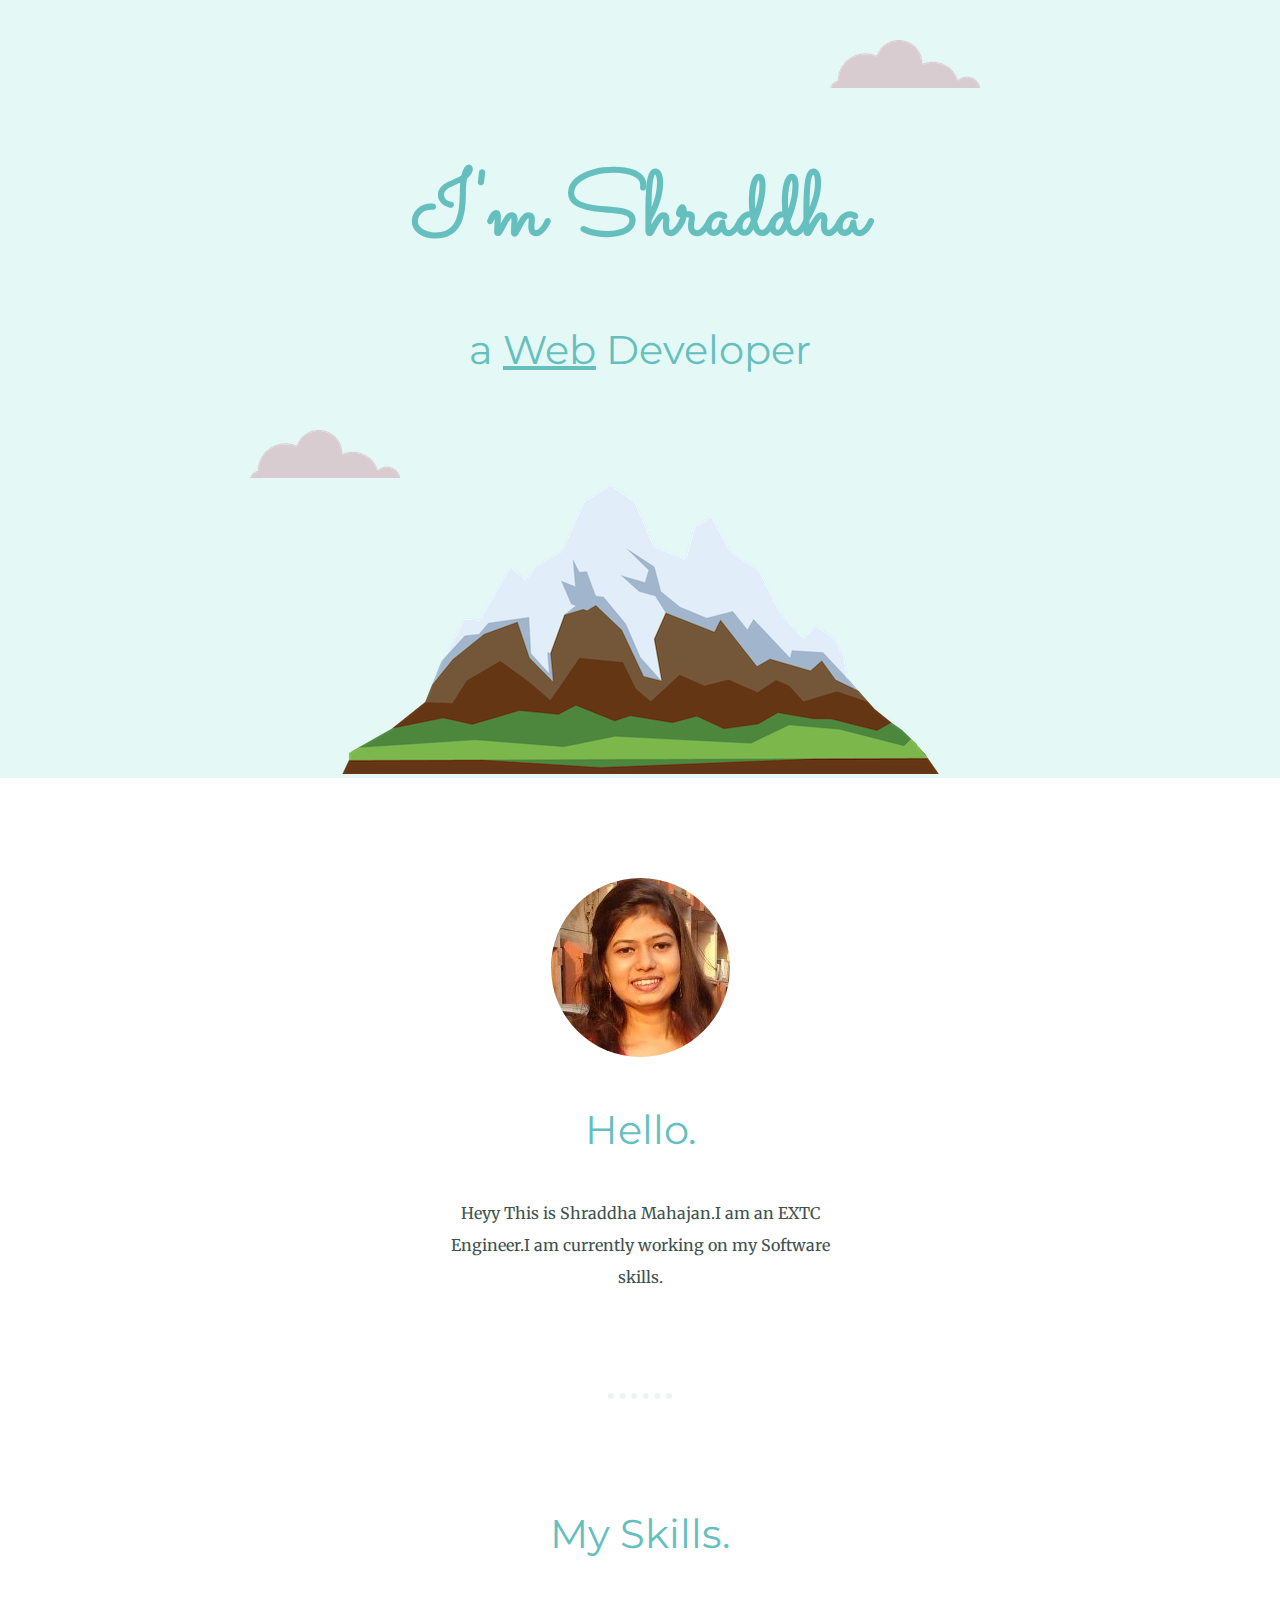
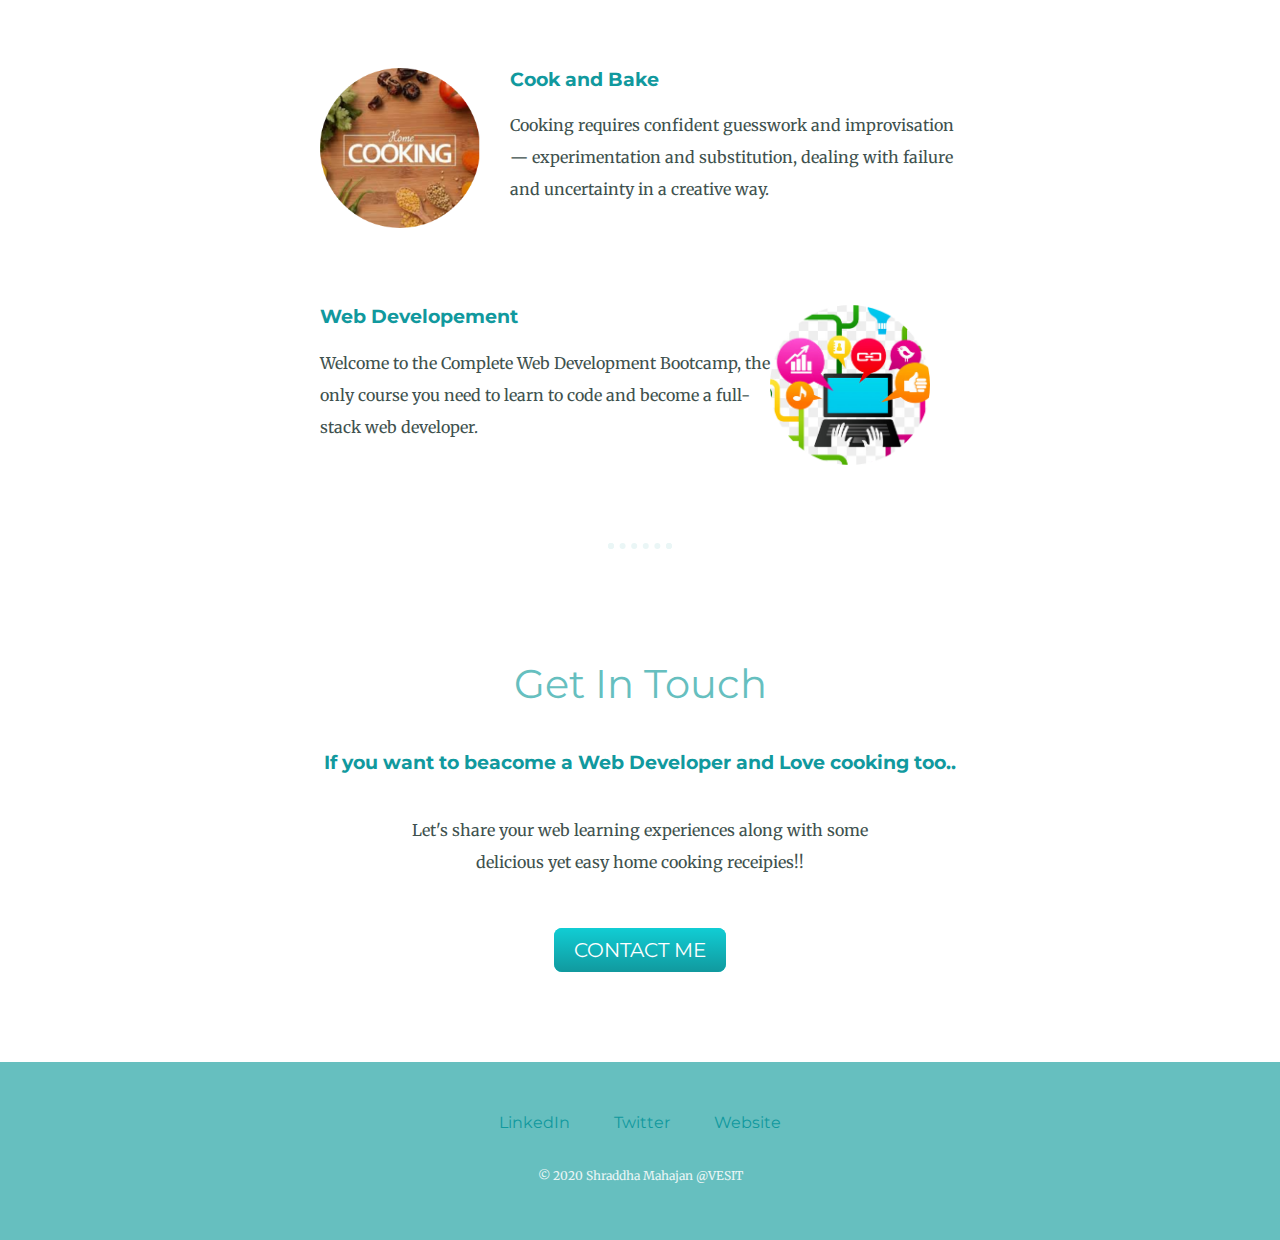
<file: CSS-My Site/index.html>
<!DOCTYPE html>
<html lang="en" dir="ltr">

<head>
  <meta charset="utf-8">
  <title>Shraddha Mahajan</title>
  <link rel="stylesheet" href="CSS/style.css">
  <link rel="icon" href="favicon.ico">
  <link href="https://fonts.googleapis.com/css2?family=Merriweather&family=Montserrat&family=Sacramento&display=swap" rel="stylesheet">
</head>

<body>
  <div class="top-container">
    <img class="top-cloud" src="images/cloud.png" alt="Cloud image">
    <h1>I'm Shraddha</h1>
    <h2>a <span class="eng">Web</span> Developer</h2>
    <img class="bottom-cloud" src="images/cloud.png" alt="Cloud image">
    <img src="images/mountain.png" alt="Mountain image">
  </div>
  <div class="middle-container">
    <div class="profile">
      <img src="images/myimage.png" alt="">
      <h2>Hello.</h2>
      <p class="intro">Heyy This is Shraddha Mahajan.I am an EXTC Engineer.I am currently working on my Software skills.</p>
    </div>
    <hr>
    <div class="skills">
      <h2>My Skills.</h2>
      <div class="skill-row">
        <img class="cook" src="images/cook.png" alt="">
        <h3>Cook and Bake</h3>
        <p>Cooking requires confident guesswork and improvisation — experimentation and substitution, dealing with failure and uncertainty in a creative way.</p>
      </div>
      <div class="skill-row">
        <img class="web" src="images/skillweb.png" alt="">
        <h3>Web Developement</h3>
        <p>Welcome to the Complete Web Development Bootcamp, the only course you need to learn to code and become a full-stack web developer.</p>
      </div>
    </div>
    <hr>
    <div class="contact-me">
      <h2>Get In Touch</h2>
      <h3>If you want to beacome a Web Developer and Love cooking too..</h3>
      <p class="contact">Let's share your web learning experiences along with some delicious yet easy home cooking receipies!!</p>
      <a class="btn" href="mailto:m.shraddha2323@gmail.com">CONTACT ME</a>
    </div>
  </div>


  <div class="bottom-container">
    <a class="footer-link" href="https://www.linkedin.com/">LinkedIn</a>
    <a class="footer-link" href="https://twitter.com/">Twitter</a>
    <a class="footer-link" href="https://www.appbrewery.co/">Website</a>
    <p class="copyright">© 2020 Shraddha Mahajan @VESIT</p>
  </div>
</body>

</html>
</file>
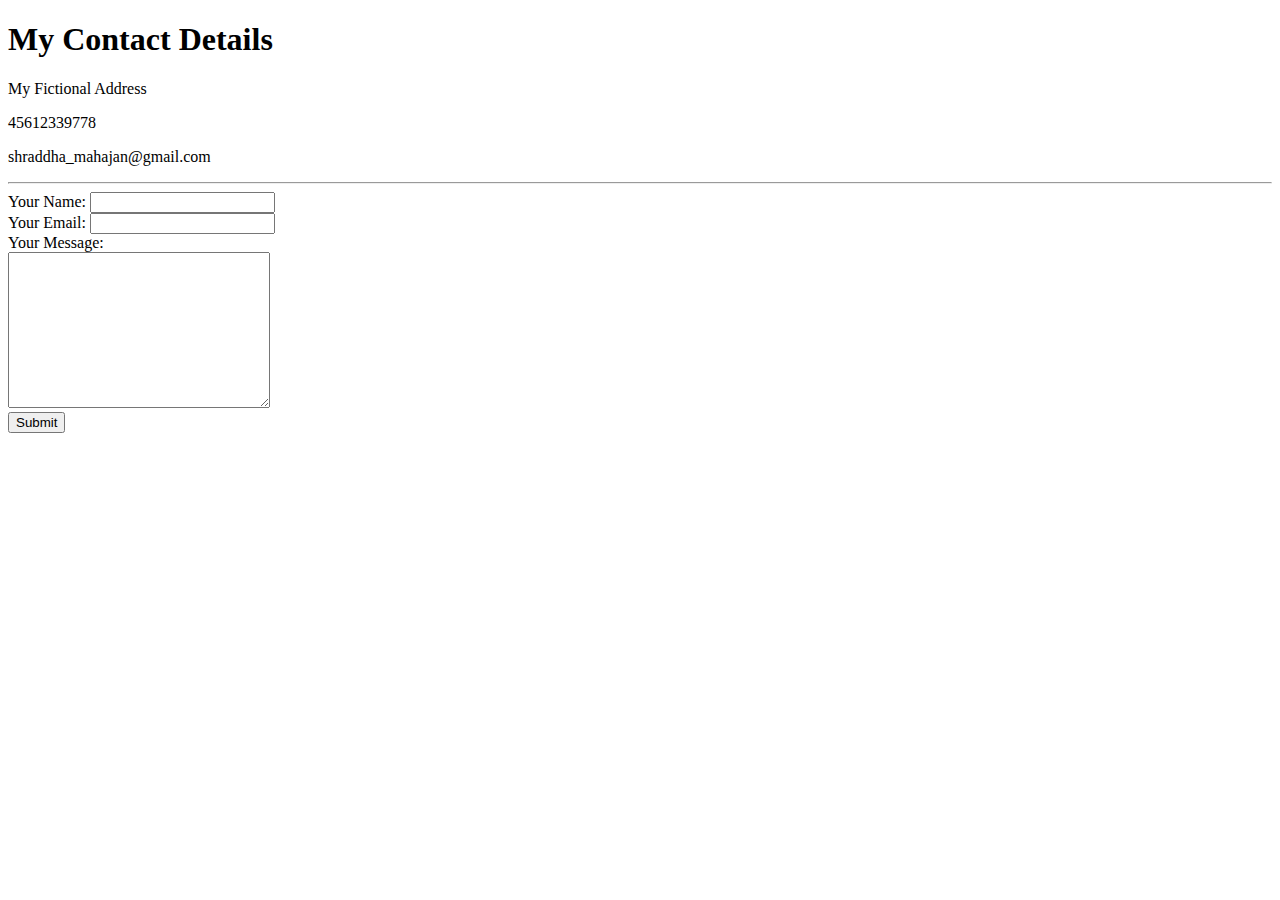
<file: ContactMe.html>
<!DOCTYPE html>
<html lang="en" dir="ltr">
  <head>
    <meta charset="utf-8">
    <title>Contact Me</title>
  </head>
  <body>
    <h1>My Contact Details</h1>
    <p>My Fictional Address</p>
    <p>45612339778</p>
    <p>shraddha_mahajan@gmail.com</p>
    <hr>
    <form action="mailto:info@m.shraddha2323@gmail.com" method="post" enctype="text/plain">
      <label>Your Name:</label>
      <input type="text" name="YourName" value=""><br>
      <label>Your Email:</label>
      <input type="email" name="YourEmail" value=""><br>
      <label>Your Message:</label><br>
      <textarea name="yourMessage" rows="10" cols="30"></textarea><br>
      <input type="submit" name="">
    </form>
  </body>
</html>
</file>
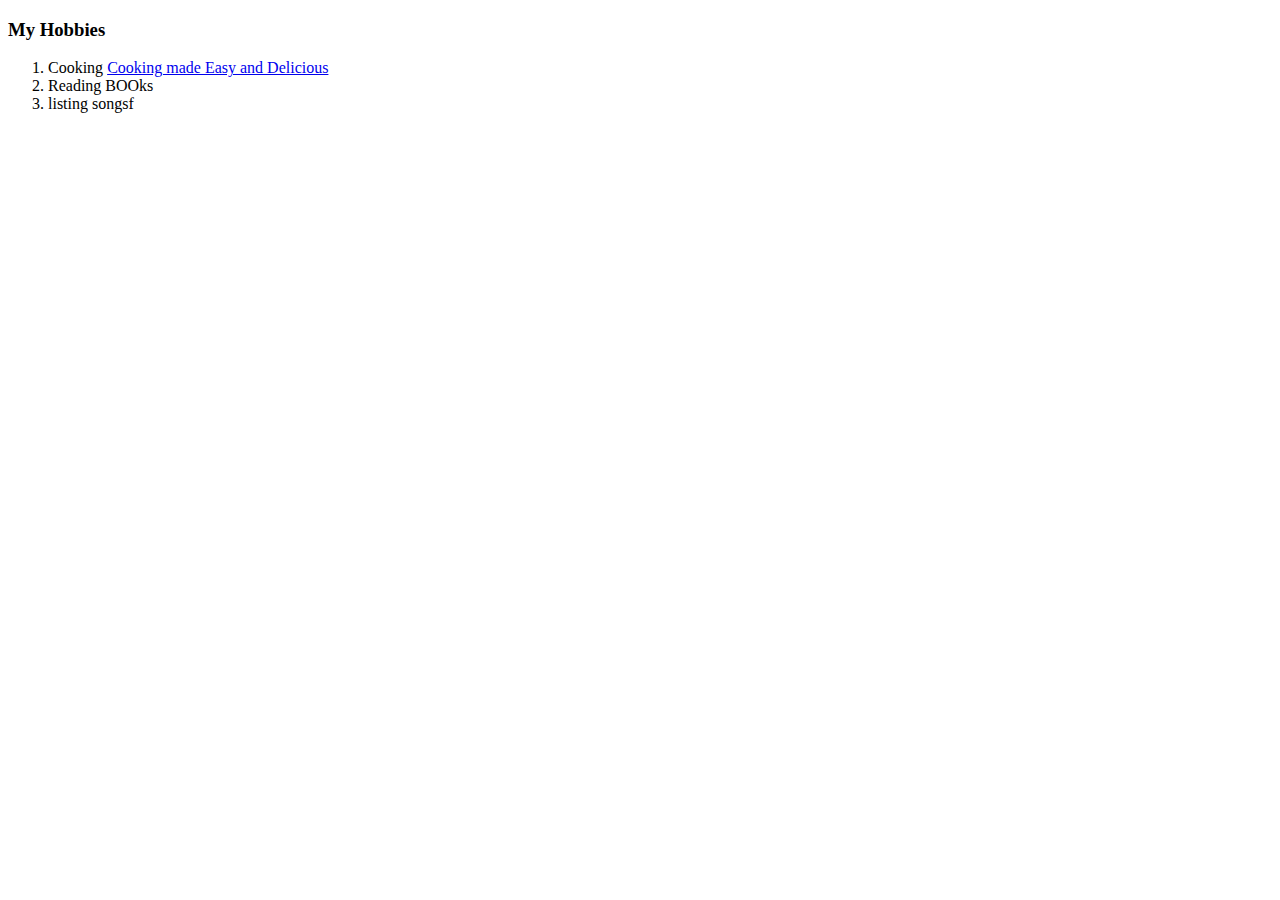
<file: hobbies.html>
<!DOCTYPE html>
<html lang="en" dir="ltr">
  <head>
    <meta charset="utf-8">
    <title>My Hobbies</title>
  </head>
  <body>
    <h3>My Hobbies</h3>
    <ol>
      <li>Cooking <a href="https://www.youtube.com/c/YourFoodLab/videos">Cooking made Easy and Delicious</a></li>
      <li>Reading BOOks</li>
      <li>listing songsf</li>
    </ol>
  </body>
</html>
</file>
<file: CSS-My Site/CSS/style.css>
body{
  color: #40514E;
  margin: 0;
  text-align: center;
  font-family: 'Merriweather', serif;
}
h1{
  color: #66BFBF;
  font-size: 5.625rem;
  margin: 50px auto 0 auto;
  font-family: 'Sacramento', cursive;
}
h2{
  color: #66BFBF;
  font-size: 2.5rem;
  font-family: 'Montserrat', sans-serif;
  font-weight: normal;
  padding: 10px;
}
h3{
  color: #11999E;
  font-family: 'Montserrat', sans-serif;
}
p{
    line-height: 2;
}
hr{
  border: dotted #EAF6F6 6px;
  border-bottom: none;
  width:4%;
  margin: 100px auto;
}
a{
  color: #11999E;
  font-family: 'Montserrat', sans-serif;
  margin: 10px 20px;
  text-decoration: none;
}
a:hover{
  color: #EAF6F6;
}
.copyright{
  color: #EAF6F6;
  font-size: 0.75rem;
  padding: 20px 0;
}
.top-container{
  background-color: #E4F9F5;
  position: relative;
  padding-top: 100px
}
.middle-container{
  margin: 100px 0;
}
.bottom-container{
  background-color: #66BFBF;
  padding: 50px 0 20px;
}
.skill-row{
  width:50%;
  margin:100px auto 100px auto;
  text-align: left;

}
.intro{
  width: 30%;
  margin: auto;
}

.cook{
  width: 25%;
  float: left;
  margin-right: 30px;
}
.web{
  width: 25%;
  float: right;
  margin-right: 30px;
}
.top-cloud{
  position: absolute;
  right: 300px;
  top:40px;
}
.bottom-cloud{
  position: absolute;
  left: 250px;
  bottom: 300px;
}
.contact{
  width: 40%;
  margin: 40px auto 60px;
}
.eng{
   text-decoration: underline;
}
.btn {
  background: #11cdd4;
  background-image: -webkit-linear-gradient(top, #11cdd4, #11999e);
  background-image: -moz-linear-gradient(top, #11cdd4, #11999e);
  background-image: -ms-linear-gradient(top, #11cdd4, #11999e);
  background-image: -o-linear-gradient(top, #11cdd4, #11999e);
  background-image: linear-gradient(to bottom, #11cdd4, #11999e);
  -webkit-border-radius: 8;
  -moz-border-radius: 8;
  border-radius: 8px;
  font-family: 'Montserrat', sans-serif;
  color: #ffffff;
  font-size: 20px;
  padding: 10px 20px 10px 20px;
  text-decoration: none;
}

.btn:hover {
  background: #30e3cb;
  background-image: -webkit-linear-gradient(top, #30e3cb, #2bc4ad);
  background-image: -moz-linear-gradient(top, #30e3cb, #2bc4ad);
  background-image: -ms-linear-gradient(top, #30e3cb, #2bc4ad);
  background-image: -o-linear-gradient(top, #30e3cb, #2bc4ad);
  background-image: linear-gradient(to bottom, #30e3cb, #2bc4ad);
  text-decoration: none;
}
</file>
